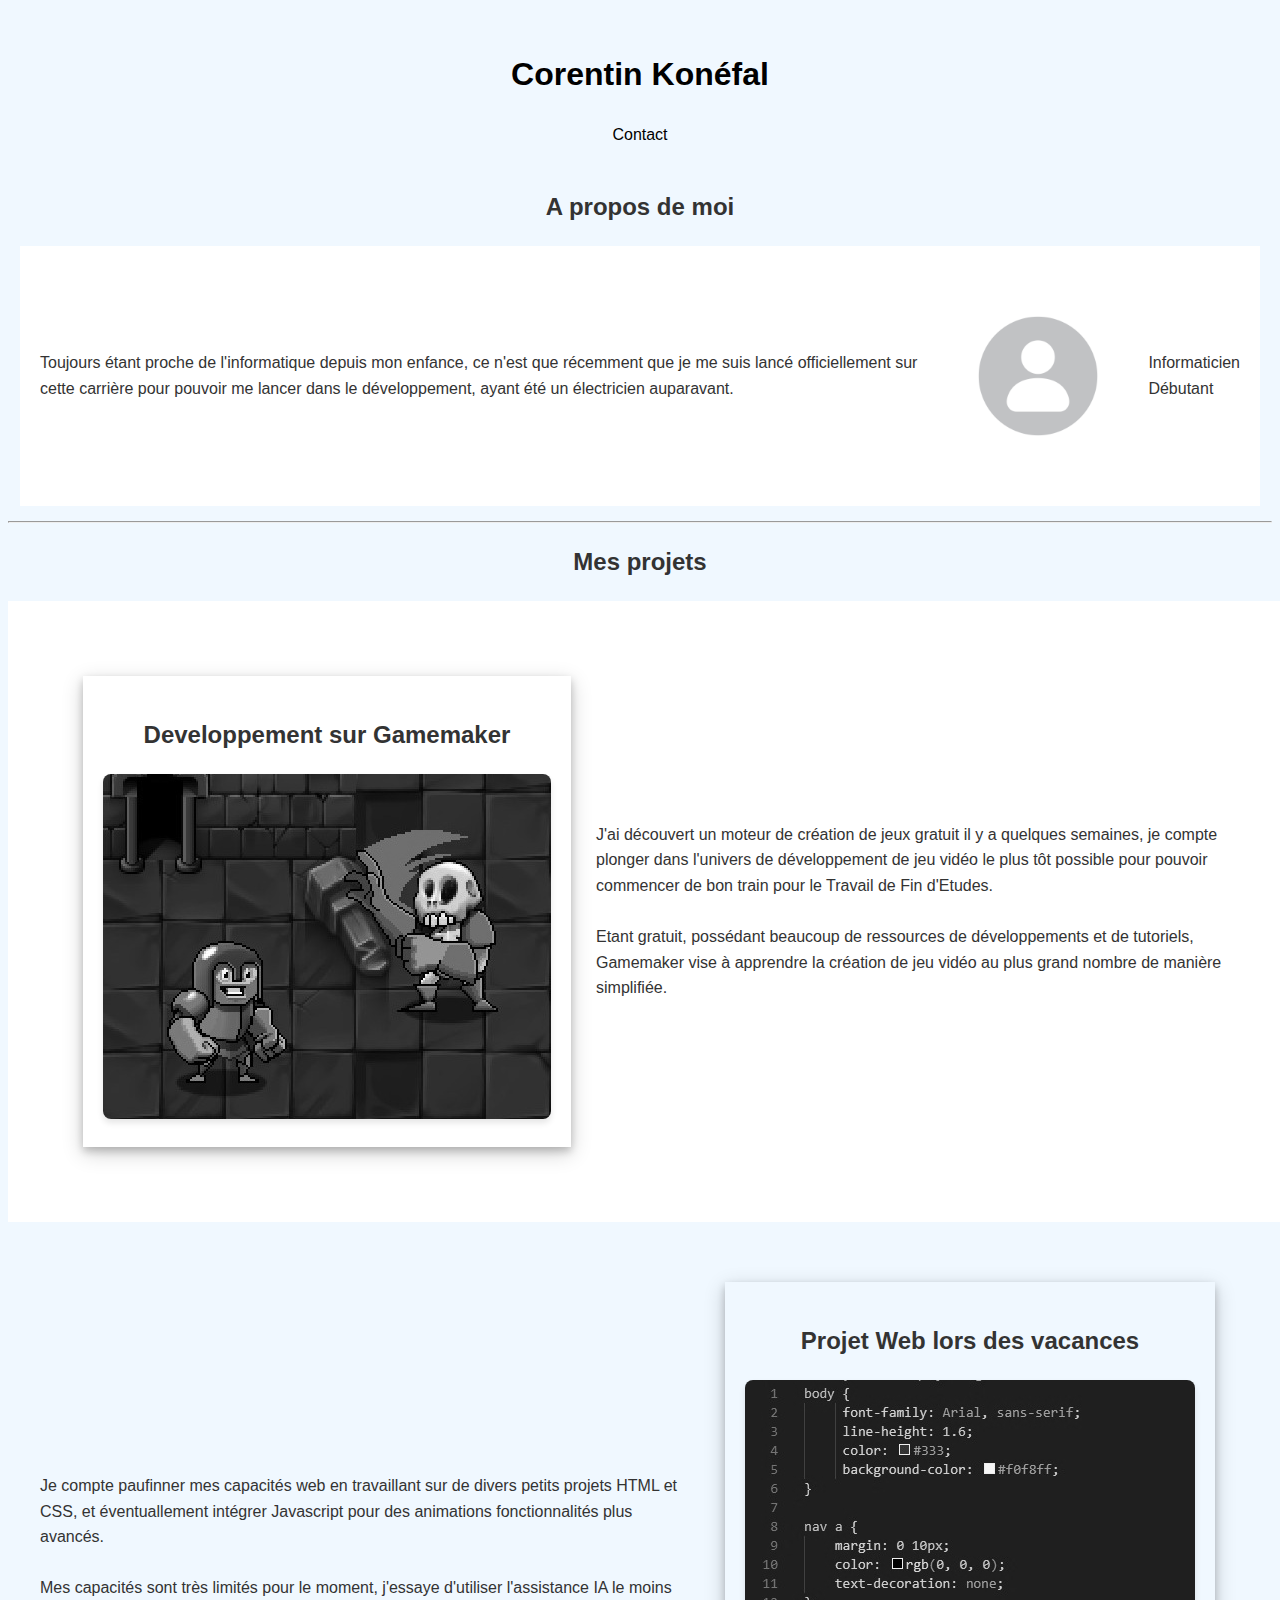
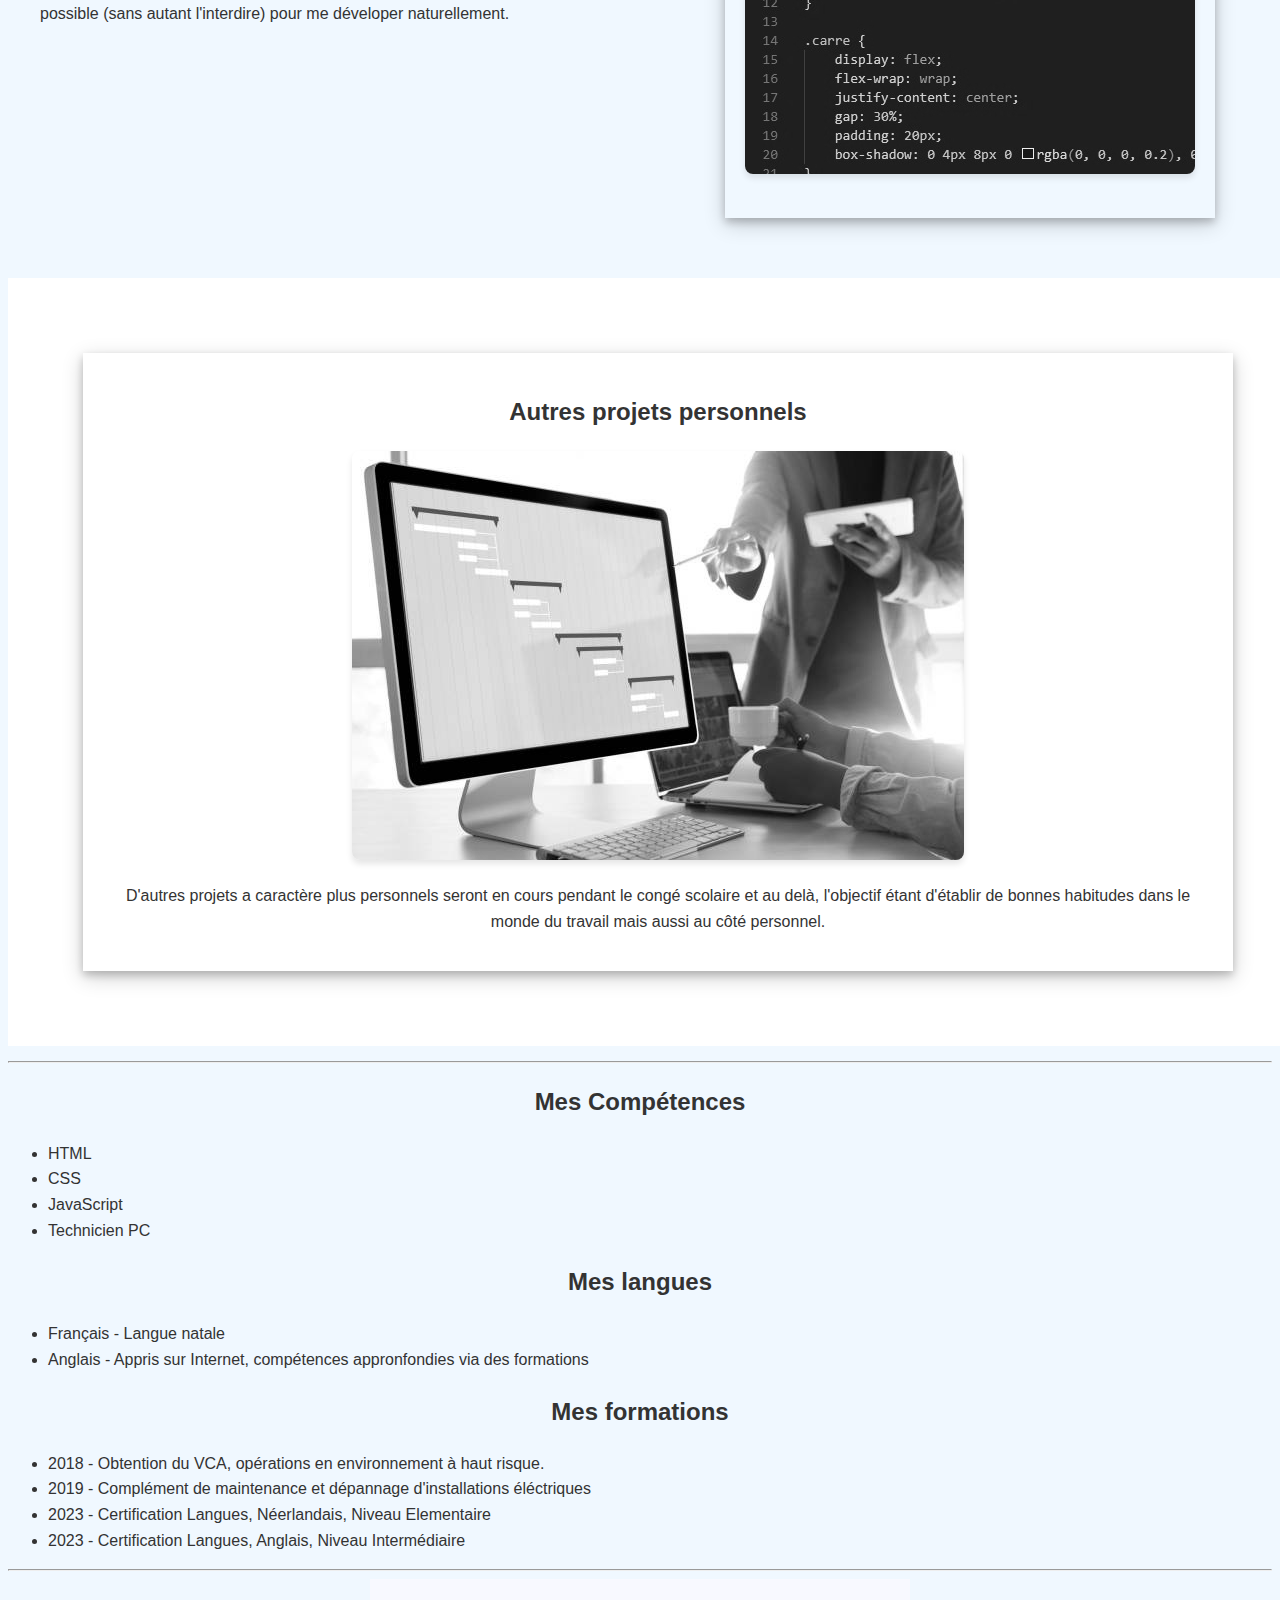
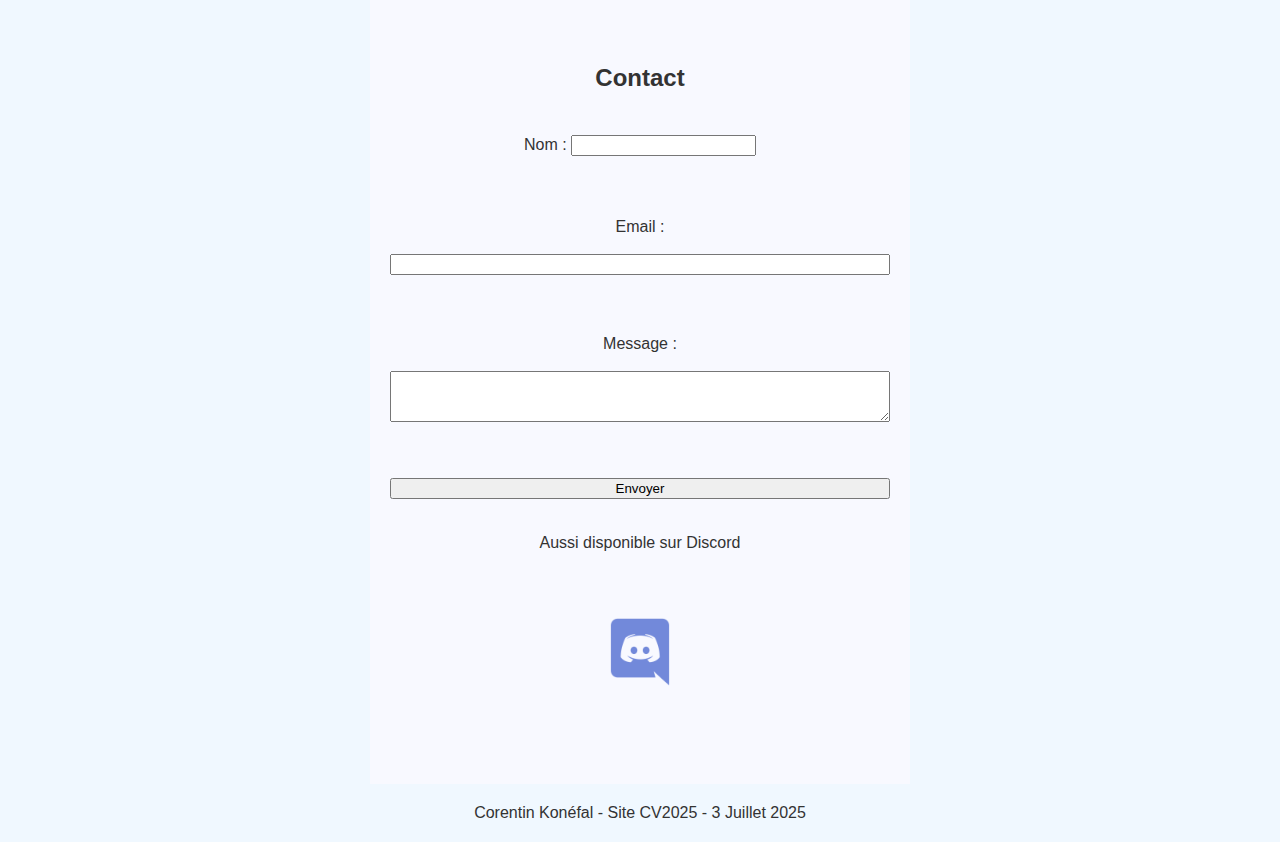
<file: index.html>
<!DOCTYPE html>
<html lang="en">
<head>
    <meta charset="UTF-8">
    <meta name="viewport" content="width=device-width, initial-scale=1.0">
    <title>CV2025</title>
    <link rel="stylesheet" href="style.css">
    <link href="https://fonts.googleapis.com/css2?family=Inter&display=swap" rel="stylesheet">
</head>
<body>
    <header>
        <h1>Corentin Konéfal</h1>
        <nav>
            <a href="#contact">Contact</a>
        </nav>

    </header>

    <main>

    <section id="accueil">
        <h2 class="titre">A propos de moi</h2>
            <div class="container">
               
               <p>Toujours étant proche de l'informatique depuis mon enfance, ce n'est que récemment que je me suis lancé officiellement sur cette carrière pour pouvoir
                me lancer dans le développement, ayant été un électricien auparavant.</p>
          
                <img class="presentation" src="images/person.jpg">
                <p>Informaticien Débutant</p>
            </div>
    </section>
        <hr>


    <section>
        <h2 class="titre">Mes projets</h2>
            <div class="container2">
                
                    <div class="carre">
                        <div class="projets">
                        <p><h2>Developpement sur Gamemaker</h2></p>
                        <img src="images/gamemaker.jpg">
                        </div>
                    </div>

                    <p>J'ai découvert un moteur de création de jeux gratuit il y a quelques semaines,
                        je compte plonger dans l'univers de développement de jeu vidéo le plus tôt possible
                        pour pouvoir commencer de bon train pour le Travail de Fin d'Etudes.
                        
                        <br><br>Etant gratuit, possédant beaucoup de ressources de développements et de tutoriels, Gamemaker
                        vise à apprendre la création de jeu vidéo au plus grand nombre de manière simplifiée.
                        
                    </p>

            </div>
            
            <div class="container3">
                    <p>Je compte paufinner mes capacités web en travaillant sur de divers petits
                        projets HTML et CSS, et éventuallement intégrer Javascript pour des animations
                        fonctionnalités plus avancés.
                        <br><br>

                        Mes capacités sont très limités pour le moment, j'essaye d'utiliser l'assistance IA
                        le moins possible (sans autant l'interdire) pour me déveloper naturellement.
                    </p>
                    <div class="carre">
                        <div class="projets">
                        <p><h2>Projet Web lors des vacances</h2></p>
                        <img  src="images/css.jpg">
                        <p></p>
                        </div>
                    </div>
                

            </div>

            <div class="container2">
                    <div class="carre">
                        <div class="projets">
                        <p><h2>Autres projets personnels</h2></p>
                        <img src="images/projet.jpg">
                        <p>D'autres projets a caractère plus personnels seront en cours pendant le congé scolaire et au delà,
                            l'objectif étant d'établir de bonnes habitudes dans le monde du travail mais aussi au côté
                            personnel.
                        </p>
                        </div>
                    </div>
            </div>
    </section>


        <hr>

    <section>
        <h2> Mes Compétences</h2>
            <ul>
                <li>HTML</li>
                <li>CSS</li>
                <li>JavaScript</li>
                <li>Technicien PC</li>
            </ul>

        <h2> Mes langues</h2>
            <ul>
                <li>Français - Langue natale</li>
                <li>Anglais - Appris sur Internet, compétences appronfondies via des formations</li>
            </ul>

    </section>

    <section>
        <h2>Mes formations</h2>
            <ul>
                <li>2018 - Obtention du VCA, opérations en environnement à haut risque.</li>
                <li>2019 - Complément de maintenance et dépannage d'installations éléctriques</li>
                <li>2023 - Certification Langues, Néerlandais, Niveau Elementaire</li>
                <li>2023 - Certification Langues, Anglais, Niveau Intermédiaire</li>
            </ul>
    </section>

        <hr>

    <section class="contact-form" id="contact">
            <h2>Contact</h2>
            <form action="/submit" method="POST">
                <label for="name">Nom :</label>
                <input type="text" id="name" name="name" required></form><br>

                <label for="email">Email : </label>
                <input type ="email" id="email" name="email" required><br>

                <label for="message">Message :</label>
                <textarea id=""message name="message" rows="3" required></textarea><br>
                
                <button type="submit">Envoyer</button>
            </form>
                <p>Aussi disponible sur Discord <a href="https://discord.gg/ayDe5Bgg"></p>
                    
                    <div class="logo">
                        <img class="logo" src="images/Discord.png"></a>
                    </div>

    </section>

    </main>


    <footer>
        <p> Corentin Konéfal - Site CV2025 - 3 Juillet 2025</p>
    </footer>


</body>
</html>
</file>
<file: style.css>
body {
     font-family: Arial, sans-serif;
     line-height: 1.6;
     color: #333;
     background-color: #f0f8ff;
}

nav a {
    margin: 0 10px;
    color: rgb(0, 0, 0);
    text-decoration: none;
}

.carre {
    text-align: center;
    display: flex;
    flex-wrap: wrap;
    justify-content: center;
    margin: 25px;
    gap: 50%;
    padding: 20px;
    box-shadow: 0 4px 8px 0 rgba(0, 0, 0, 0.2), 0 6px 20px 0 rgba(0, 0, 0, 0.19);
}

.projets img{
    width: fit-content;
    height: fit-content;
    object-fit: cover;
    border-radius: 8px;
    box-shadow: 0 4px 6px rgba(0,0,0,0.1);

    filter: grayscale(100%);
    transition: filter 0.3s ease, transform 0.3s ease;
}

.projets img:hover {
    filter: grayscale(0%);
    transform: scale(1.05);
}

/* premier container*/
.container {
     background-color: rgb(255, 255, 255);
     width: 100%;
     max-width: 1200px;
     margin: 15px auto;
     padding: 20px;
     display: flex;
     align-items: center;
}

/* partie avec image alignée à gauche*/
.container2 {
     background-color: rgb(255, 255, 255);
     width: 100%;
     max-width: 1200px;
     margin: 15px auto;
     padding: 50px;
     align-items: center;
     display: flex;
}

/* image aligné à droite*/
.container3 {
     background-color: #f0f8ff;
     width: 100%;
     max-width: 1200px;
     margin: 15px auto;
     padding: 20px;
     align-items: center;
     display: flex;
}

.presentation {
    width: 15%;
    height: 15%;
    align-self: right;
    margin-left: auto;
    padding: 20px;
    border-radius: 10px;
    transition: transform 0.3s ease;
}

.acceuil {
    padding: 60px 20px;
    background-color: #f0f4f8;
    text-align: center;
}

.coco {
    display: flex;
    flex-wrap: wrap;
    justify-content: center;
    gap: 30px;
    margin-top: 40px;
    }

header {
    color: rgb(0, 0, 0);
    padding: 20px;
    text-align: center;
    position: sticky;
}

.titre {
    text-align: center;
}

#contact {
  background-color: #f8f9ff;
  padding: 60px 20px;
  text-align: center;
}

.contact-form {
  max-width: 500px;
  width: 90%;
  margin: 0 auto;
  text-align: left;
  display: flex;
  flex-direction: column;
  gap: 15px;
}

footer {
    text-align: center;
}

.logo img {
  border-radius: 50%;
  object-fit: cover;
  margin-bottom: 15px;
  width: 100px;
  height: 100px;
}

h2 {
    text-align: center;
}
</file>
